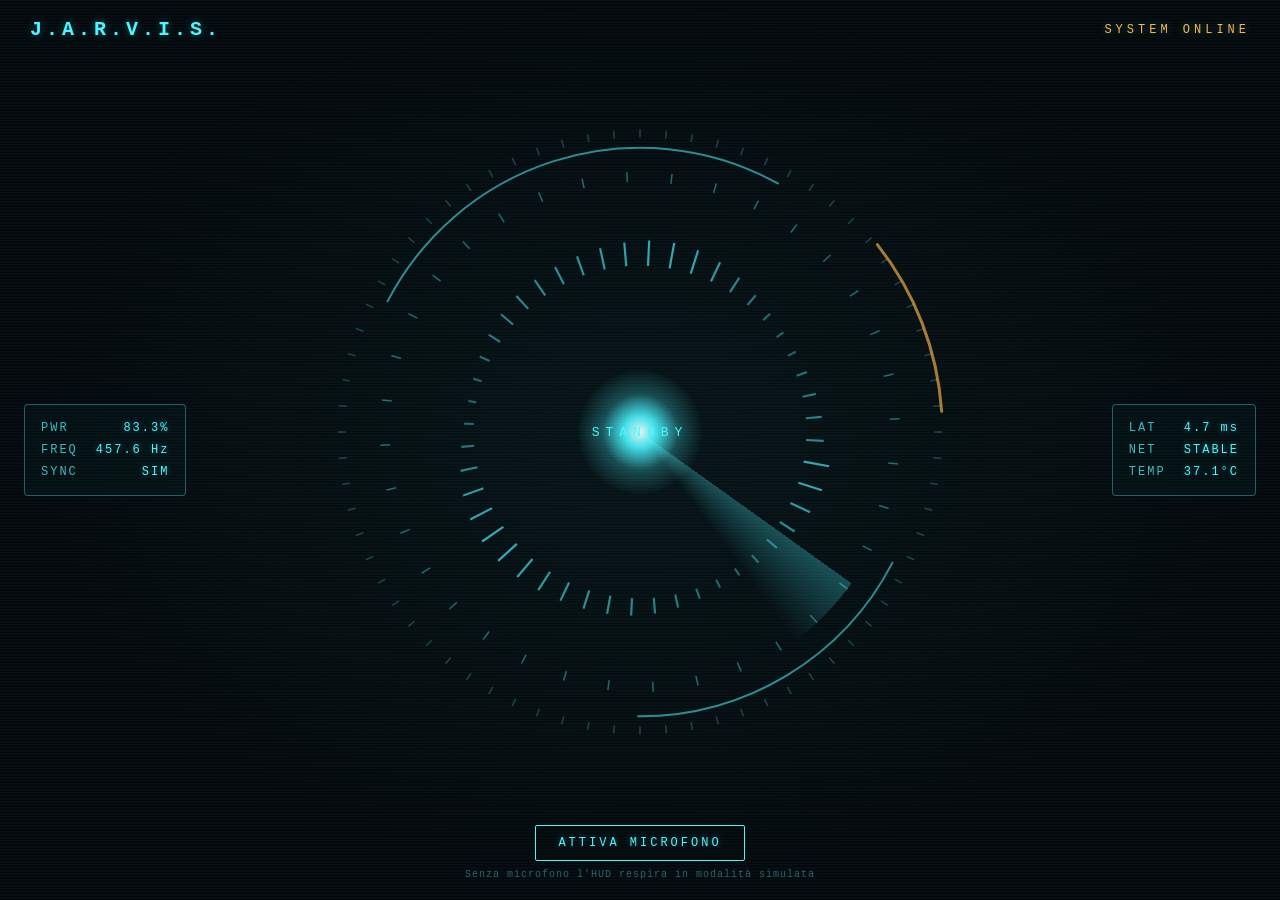
<file: jarvis-ui/index.html>
<!doctype html>
<html lang="it">
<head>
<meta charset="UTF-8">
<meta name="viewport" content="width=device-width, initial-scale=1.0">
<title>JARVIS HUD</title>
<link rel="icon" href="data:image/svg+xml,%3Csvg xmlns='http://www.w3.org/2000/svg' viewBox='0 0 32 32'%3E%3Ccircle cx='16' cy='16' r='6' fill='%234bf5ff'/%3E%3Ccircle cx='16' cy='16' r='13' fill='none' stroke='%234bf5ff' stroke-width='2' opacity='0.6'/%3E%3C/svg%3E">
<link rel="stylesheet" href="style.css">
</head>
<body>
  <div class="scanlines"></div>

  <header class="hud-header">
    <div class="brand">J.A.R.V.I.S.</div>
    <div class="status" id="status-text">SYSTEM ONLINE</div>
  </header>

  <main class="hud-stage">
    <canvas id="hud-canvas"></canvas>
    <div class="core-label" id="core-label">STANDBY</div>
  </main>

  <div class="telemetry telemetry-left">
    <div class="telemetry-row"><span>PWR</span><span id="tlm-pwr">--</span></div>
    <div class="telemetry-row"><span>FREQ</span><span id="tlm-freq">--</span></div>
    <div class="telemetry-row"><span>SYNC</span><span id="tlm-sync">--</span></div>
  </div>

  <div class="telemetry telemetry-right">
    <div class="telemetry-row"><span>LAT</span><span id="tlm-lat">--</span></div>
    <div class="telemetry-row"><span>NET</span><span id="tlm-net">--</span></div>
    <div class="telemetry-row"><span>TEMP</span><span id="tlm-temp">--</span></div>
  </div>

  <footer class="hud-footer">
    <button id="mic-toggle" class="mic-btn">ATTIVA MICROFONO</button>
    <div class="hint">Senza microfono l'HUD respira in modalit&agrave; simulata</div>
  </footer>

  <script src="script.js"></script>
</body>
</html>
</file>
<file: jarvis-ui/style.css>
:root {
  --cyan: #4bf5ff;
  --cyan-dim: rgba(75, 245, 255, 0.35);
  --amber: #ffb443;
  --bg: #04070a;
  --panel: rgba(6, 20, 24, 0.55);
}

* {
  box-sizing: border-box;
}

html, body {
  height: 100%;
  margin: 0;
  background: radial-gradient(ellipse at center, #071216 0%, var(--bg) 70%);
  color: var(--cyan);
  font-family: "Share Tech Mono", "Courier New", Consolas, monospace;
  overflow: hidden;
  user-select: none;
}

body {
  display: flex;
  flex-direction: column;
  height: 100vh;
}

.scanlines {
  position: fixed;
  inset: 0;
  pointer-events: none;
  z-index: 50;
  background: repeating-linear-gradient(
    to bottom,
    rgba(75, 245, 255, 0.035) 0px,
    rgba(75, 245, 255, 0.035) 1px,
    transparent 2px,
    transparent 3px
  );
  mix-blend-mode: screen;
}

.hud-header {
  display: flex;
  justify-content: space-between;
  align-items: center;
  padding: 18px 30px;
  letter-spacing: 4px;
  text-shadow: 0 0 8px var(--cyan-dim);
}

.brand {
  font-size: 20px;
  font-weight: bold;
}

.status {
  font-size: 12px;
  color: var(--amber);
  animation: blink 2.4s ease-in-out infinite;
}

@keyframes blink {
  0%, 100% { opacity: 1; }
  50% { opacity: 0.45; }
}

.hud-stage {
  position: relative;
  flex: 1;
  display: flex;
  align-items: center;
  justify-content: center;
}

#hud-canvas {
  width: min(80vh, 80vw);
  height: min(80vh, 80vw);
}

.core-label {
  position: absolute;
  font-size: 13px;
  letter-spacing: 6px;
  color: var(--cyan);
  text-shadow: 0 0 12px var(--cyan);
  pointer-events: none;
}

.telemetry {
  position: fixed;
  top: 50%;
  transform: translateY(-50%);
  font-size: 12px;
  letter-spacing: 2px;
  background: var(--panel);
  border: 1px solid var(--cyan-dim);
  border-radius: 4px;
  padding: 12px 16px;
  backdrop-filter: blur(2px);
}

.telemetry-left { left: 24px; }
.telemetry-right { right: 24px; }

.telemetry-row {
  display: flex;
  justify-content: space-between;
  gap: 18px;
  padding: 4px 0;
  color: rgba(75, 245, 255, 0.75);
}

.telemetry-row span:last-child {
  color: var(--cyan);
  text-shadow: 0 0 6px var(--cyan-dim);
}

.hud-footer {
  display: flex;
  flex-direction: column;
  align-items: center;
  gap: 8px;
  padding: 20px;
}

.mic-btn {
  background: transparent;
  border: 1px solid var(--cyan);
  color: var(--cyan);
  padding: 10px 22px;
  letter-spacing: 3px;
  font-family: inherit;
  font-size: 12px;
  cursor: pointer;
  border-radius: 2px;
  transition: all 0.2s ease;
  text-shadow: 0 0 6px var(--cyan-dim);
}

.mic-btn:hover {
  background: var(--cyan-dim);
  box-shadow: 0 0 16px var(--cyan-dim);
}

.mic-btn.active {
  background: var(--cyan);
  color: #04070a;
  box-shadow: 0 0 20px var(--cyan);
}

.hint {
  font-size: 10px;
  letter-spacing: 1px;
  color: rgba(75, 245, 255, 0.4);
}

@media (max-width: 700px) {
  .telemetry { display: none; }
}
</file>
